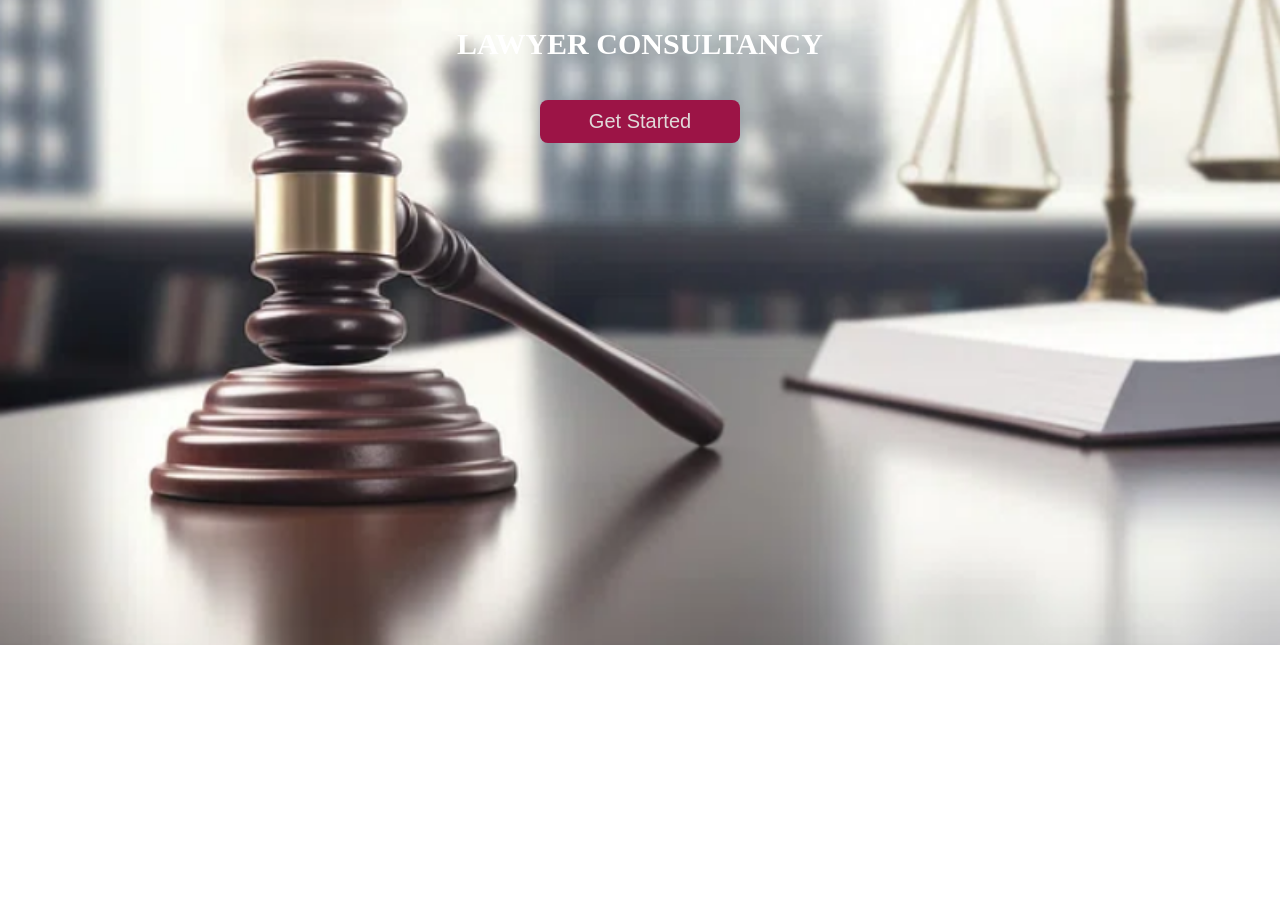
<file: index.html>
<!DOCTYPE html>
<html lang="en">
<head>
    <meta charset="UTF-8">
    <meta name="viewport" content="width=device-width, initial-scale=1.0">
    <title>Animated Car Scene</title>
    <style>

        html {
            box-sizing: border-box;
        }

        *, *:before, *:after {
            box-sizing: inherit;
        }

        body {
            
            background-image: url("court.png");
            background-size: cover; 
            background-position: center; 
            background-repeat: no-repeat; 
        margin-top: 300px;
        }


        .element {
            
            background-size: cover; 
            background-position: center; 
            width: 100%; 
            height: 400px;
}


        @keyframes dayNight {
            0% { background-position: 25% 0%; }
            50% { background-position: 76% 100%; }
            100% { background-position: 25% 0%; }
        }

        @keyframes driving {
            0% { left: -25%; }
            100% { left: 110%; bottom: 10%; transform: scale(0.5) rotateZ(0deg); }
        }

        @keyframes wheelsRotation {
            100% { transform: rotate(360deg); }
        }

        @keyframes road-moving {
            100% { transform: translate(-2400px); }
        }

        @keyframes sun-moon {
            from { transform: rotate(0deg); }
            to { transform: rotate(360deg); }
        }
        .text1
        {
            position: absolute;
            top: 3%;
            left: 50%;
            transform: translateX(-50%);
            text-align: center;
            text-decoration: solid;
            font-weight: bold;
            font-size: 30px;
            color: white;
        }

        /* Center Buttons */
        .buttons-container {
            position: absolute;
            top: 10%;
            left: 50%;
            transform: translateX(-50%);
            text-align: center;
        }


        .buttons-container button {
            display: block;
            width: 200px;
            padding: 10px 20px;
            margin: 10px auto;
            font-size: 20px;
            color: rgb(225, 217, 217);
            background-color: #9c1446;
            border: none;
            border-radius: 8px;
            cursor: pointer;
            transition: background-color 0.3s ease;
        }

        .buttons-container button:hover {
            background-color: #555;
        }

       
       
    </style>
</head>
<body>
    <div class="buttons-container">
        
        <a href="login.html" style="text-decoration: none;"><button>Get Started</button></a>
    </div>
    <div class="text1">
        <label>LAWYER CONSULTANCY</label>
    </div>

</body>
</html>
</file>
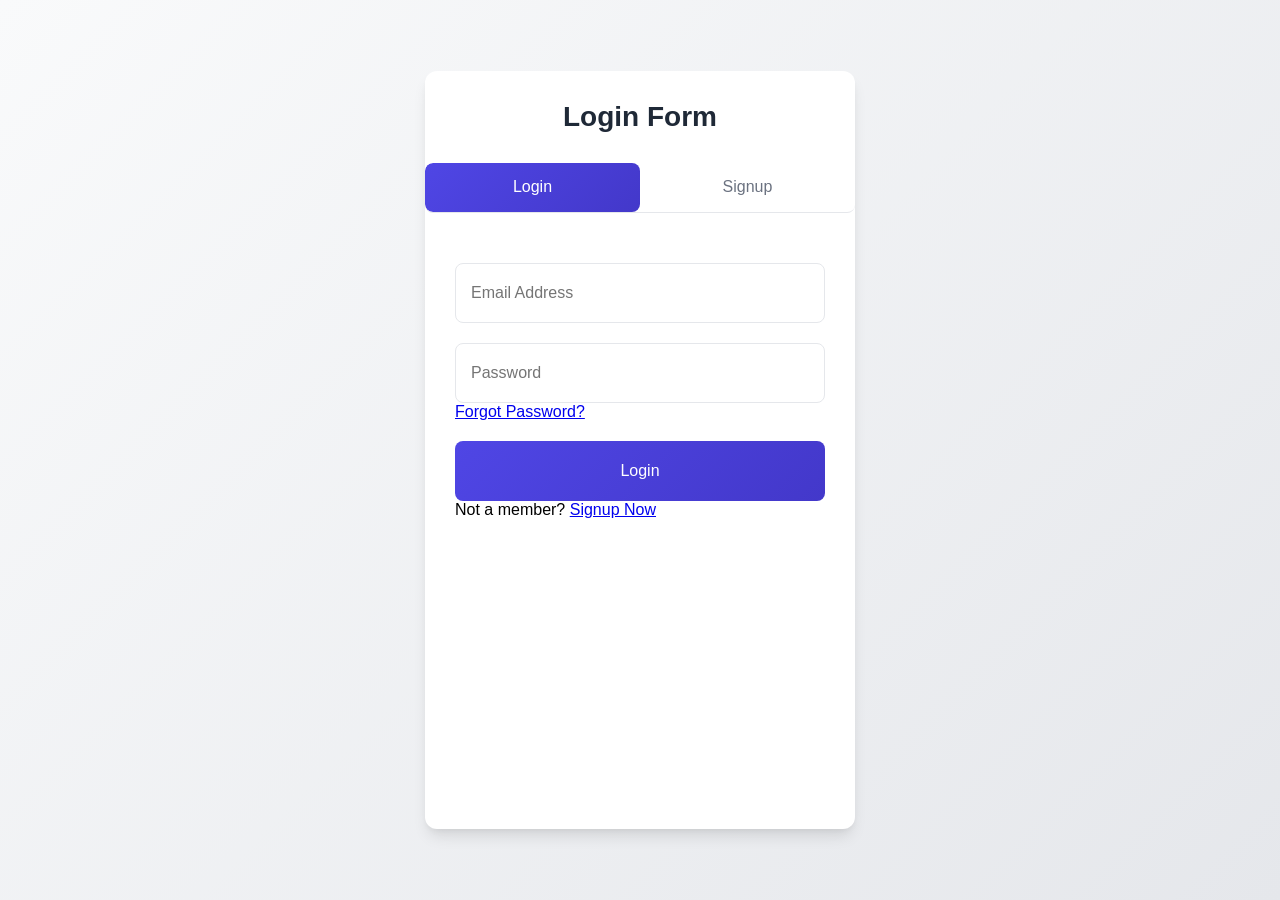
<file: login.html>
<!DOCTYPE html>
<html lang="en">

<head>
    <meta charset="UTF-8">
    <meta name="viewport" content="width=device-width, initial-scale=1.0">
    <title>Login-Signup Form with Location Popup</title>
    <style>
        :root {
            --primary-color: #4f46e5;
            --primary-hover: #4338ca;
            --secondary-color: #f3f4f6;
            --text-color: #1f2937;
            --light-text: #6b7280;
            --error-color: #ef4444;
            --success-color: #10b981;
            --border-color: #e5e7eb;
            --box-shadow: 0 10px 15px -3px rgba(0, 0, 0, 0.1), 0 4px 6px -2px rgba(0, 0, 0, 0.05);
        }

        * {
            margin: 0;
            padding: 0;
            box-sizing: border-box;
            font-family: 'Segoe UI', Tahoma, Geneva, Verdana, sans-serif;
        }

        body {
            min-height: 100vh;
            display: flex;
            align-items: center;
            justify-content: center;
            background: linear-gradient(135deg, #f9fafb 0%, #e5e7eb 100%);
            padding: 20px;
        }

        .wrapper {
            width: 100%;
            max-width: 430px;
            background: #fff;
            border-radius: 12px;
            box-shadow: var(--box-shadow);
            overflow: hidden;
        }

        .title-text {
            display: flex;
            width: 200%;
        }

        .title {
            width: 50%;
            font-size: 28px;
            font-weight: 600;
            text-align: center;
            padding: 30px 0;
            color: var(--text-color);
            transition: all 0.6s cubic-bezier(0.68, -0.55, 0.265, 1.55);
        }

        .form-container {
            width: 100%;
            overflow: hidden;
        }

        .slide-controls {
            position: relative;
            display: flex;
            height: 50px;
            width: 100%;
            overflow: hidden;
            border-radius: 8px;
            margin: 0 0 30px 0;
            justify-content: space-between;
            border-bottom: 1px solid var(--border-color);
        }

        .slide-controls .slide {
            height: 100%;
            width: 100%;
            color: var(--light-text);
            font-size: 16px;
            font-weight: 500;
            text-align: center;
            line-height: 48px;
            cursor: pointer;
            z-index: 1;
            transition: all 0.6s ease;
        }

        .slide-controls .slide-tab {
            position: absolute;
            height: 100%;
            width: 50%;
            left: 0;
            z-index: 0;
            border-radius: 8px;
            background: linear-gradient(135deg, var(--primary-color), var(--primary-hover));
            transition: all 0.6s cubic-bezier(0.68, -0.55, 0.265, 1.55);
        }

        input[type="radio"] {
            display: none;
        }

        #signup:checked~.slide-tab {
            left: 50%;
        }

        #signup:checked~label.signup,
        #login:checked~label.login {
            color: #fff;
            cursor: default;
        }

        #signup:checked~label.login,
        #login:checked~label.signup {
            color: var(--light-text);
        }

        .form-inner {
            display: flex;
            width: 200%;
        }

        .form-inner form {
            width: 50%;
            padding: 0 30px 30px 30px;
        }

        .form-inner form .field {
            height: 60px;
            width: 100%;
            margin-top: 20px;
        }

        .form-inner form .field input,
        .form-inner form .field select {
            height: 100%;
            width: 100%;
            padding: 0 15px;
            font-size: 16px;
            border-radius: 8px;
            border: 1px solid var(--border-color);
            color: var(--text-color);
            transition: all 0.3s ease;
        }

        .form-inner form .field input:focus,
        .form-inner form .field select:focus {
            border-color: var(--primary-color);
            box-shadow: 0 0 0 2px rgba(79, 70, 229, 0.2);
        }

        form .field input[type="submit"] {
            color: #fff;
            border: none;
            background: linear-gradient(135deg, var(--primary-color), var(--primary-hover));
            transition: all 0.3s ease;
            font-weight: 500;
            cursor: pointer;
        }

        form .field input[type="submit"]:hover {
            background: linear-gradient(-135deg, var(--primary-color), var(--primary-hover));
        }

        .location-box {
            margin-top: 20px;
            padding: 12px;
            border-radius: 8px;
            background-color: var(--secondary-color);
            font-size: 14px;
            color: var(--text-color);
        }

        @media (max-width: 480px) {
            .wrapper {
                max-width: 100%;
                border-radius: 0;
            }
        }
    </style>
</head>

<body>
    <div class="wrapper">
        <div class="title-text">
            <div class="title login">Login Form</div>
            <div class="title signup">Signup Form</div>
        </div>
        <div class="form-container">
            <div class="slide-controls">
                <input type="radio" name="slide" id="login" checked>
                <input type="radio" name="slide" id="signup">
                <label for="login" class="slide login">Login</label>
                <label for="signup" class="slide signup">Signup</label>
                <div class="slide-tab"></div>
            </div>
            <div class="form-inner">
                <!-- Login Form -->
                <form action="#" class="login" id="loginForm">
                    <div class="field">
                        <input type="text" placeholder="Email Address" id="loginEmail" required>
                    </div>
                    <div class="field">
                        <input type="password" placeholder="Password" id="loginPassword" required>
                    </div>
                    <input type="hidden" id="loginlatitude" name="latitude">
                    <input type="hidden" id="loginlongitude" name="longitude">
                    <div class="pass-link">
                        <a href="#">Forgot Password?</a>
                    </div>
                    <div class="field">
                        <input type="submit" value="Login" id="loginBtn">
                    </div>
                    <div class="signup-link">
                        Not a member? <a href="#">Signup Now</a>
                    </div>
                </form>

                <!-- Signup Form -->
                <form action="#" class="signup" id="signupForm">
                    <div class="field">
                        <input type="text" placeholder="Username" id="signupUsername" required>
                    </div>
                    <div class="field">
                        <input type="text" placeholder="Email Address" id="signupEmail" required>
                    </div>
                    <div class="field">
                        <input type="password" placeholder="Password" id="signupPassword" required>
                    </div>
                    <div class="field">
                        <input type="password" placeholder="Confirm Password" id="signupConfirmPassword" required>
                    </div>
                    <div class="field">
                        <select id="category" required>
                            <option value="" disabled selected>Select Category</option>
                            <option value="customer">Customer</option>
                            <option value="advocate">Advocate</option>
                            <option value="agencies">Agencies</option>
                        </select>
                    </div>

                    <!-- Hidden Fields to Capture Location -->
                    <input type="hidden" id="signuplatitude" name="latitude">
                    <input type="hidden" id="signuplongitude" name="longitude">

                    <!-- Location Box -->
                    <div id="locationBox" class="location-box">
                        <p id="locationStatus">Detecting location...</p>
                    </div>

                    <div class="field">
                        <input type="submit" value="Signup" id="signupBtn">
                    </div>
                </form>
            </div>
        </div>
    </div>

    <script src="script.js"></script>
</body>

</html>
</file>
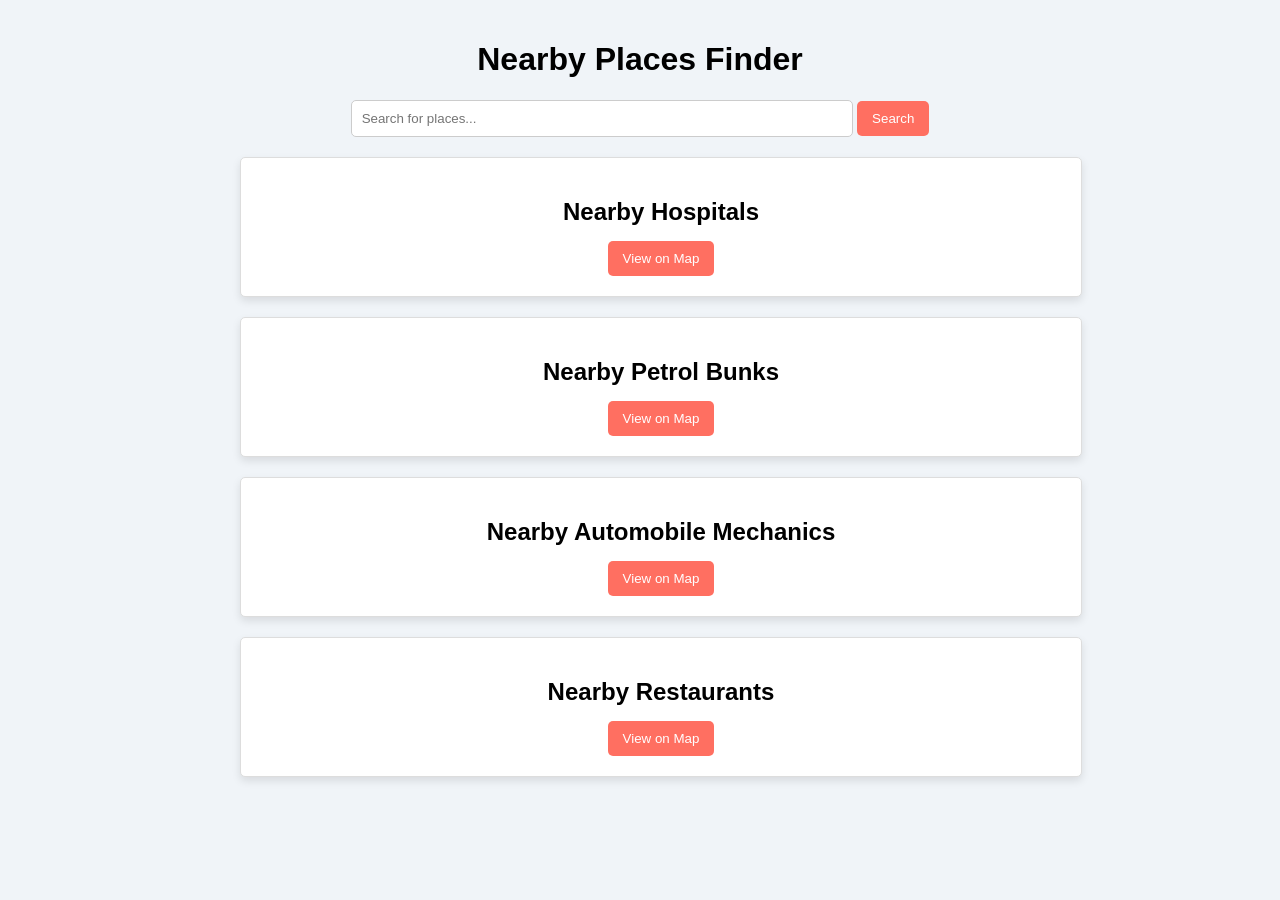
<file: nearby_locations.html>
<!DOCTYPE html>
<html lang="en">
<head>
    <meta charset="UTF-8">
    <meta name="viewport" content="width=device-width, initial-scale=1.0">
    <title>Nearby Places</title>
    <style>
        body {
            font-family: Arial, sans-serif;
            background-color: #f0f4f8; /* Light background color for better contrast */
            margin: 0;
            padding: 0;
        }

        .container {
            max-width: 800px;
            margin: auto;
            padding: 20px;
        }

        header {
            text-align: center;
            margin-bottom: 20px;
        }

        input[type="text"] {
            padding: 10px;
            width: 60%;
            border: 1px solid #ccc;
            border-radius: 5px;
        }

        button {
            padding: 10px 15px;
            background-color: #ff6f61; /* Vibrant coral color */
            color: white;
            border: none;
            border-radius: 5px;
            cursor: pointer;
        }

        button:hover {
            background-color: #ff4a40; /* Slightly darker coral on hover */
        }

        .frames {
            display: flex;
            flex-direction: column; /* Stack cards in a single column */
            gap: 20px; /* Space between cards */
        }

        .card {
            background-color: #ffffff;
            border: 1px solid #ddd;
            border-radius: 5px;
            padding: 20px;
            text-align: center;
            width: 100%; /* Full width for each card */
            box-shadow: 0 4px 8px rgba(0, 0, 0, 0.1); /* Soft shadow for depth */
        }

        .card h2 {
            margin-bottom: 15px;
           /* color: #ff6f61;  Matching color for card titles */
        }
    </style>
</head>
<body>
    <div class="container">
        <header>
            <h1>Nearby Places Finder</h1>
            <input type="text" id="searchBar" placeholder="Search for places...">
            <button id="searchButton">Search</button>
        </header>
        <div class="frames">
            <div class="card" id="hospitals">
                <h2>Nearby Hospitals</h2>
                <button class="mapButton" data-type="hospital">View on Map</button>
            </div>
            <div class="card" id="petrolBunks">
                <h2>Nearby Petrol Bunks</h2>
                <button class="mapButton" data-type="gas_station">View on Map</button>
            </div>
            <div class="card" id="mechanics">
                <h2>Nearby Automobile Mechanics</h2>
                <button class="mapButton" data-type="car_repair">View on Map</button>
            </div>
            <div class="card" id="restaurants">
                <h2>Nearby Restaurants</h2>
                <button class="mapButton" data-type="restaurant">View on Map</button>
            </div>
        </div>
    </div>

    <script>
        document.addEventListener('DOMContentLoaded', () => {
            const searchButton = document.getElementById('searchButton');
            const searchBar = document.getElementById('searchBar');
            const mapButtons = document.querySelectorAll('.mapButton');

            // Get user location
            if (navigator.geolocation) {
                navigator.geolocation.getCurrentPosition(showPosition, showError);
            } else {
                alert("Geolocation is not supported by this browser.");
            }

            function showPosition(position) {
                const lat = position.coords.latitude;
                const long = position.coords.longitude;

                // Add event listeners to map buttons
                mapButtons.forEach(button => {
                    button.addEventListener('click', () => {
                        const type = button.getAttribute('data-type');
                        openMaps(lat, long, type);
                    });
                });

                // Event listener for search button
                searchButton.addEventListener('click', () => {
                    const query = searchBar.value;
                    openMaps(lat, long, query);
                });
            }

            function openMaps(lat, long, type) {
                const baseUrl = "https://www.google.com/maps/search/?api=1";
                const query = type ? `&query=${type}+near+${lat},${long}` : `&query=${searchBar.value}`;
                const url = `${baseUrl}${query}`;
                window.open(url, '_blank');
            }

            function showError() {
                alert("Unable to retrieve your location.");
            }
        });
    </script>
</body>
</html>
</file>
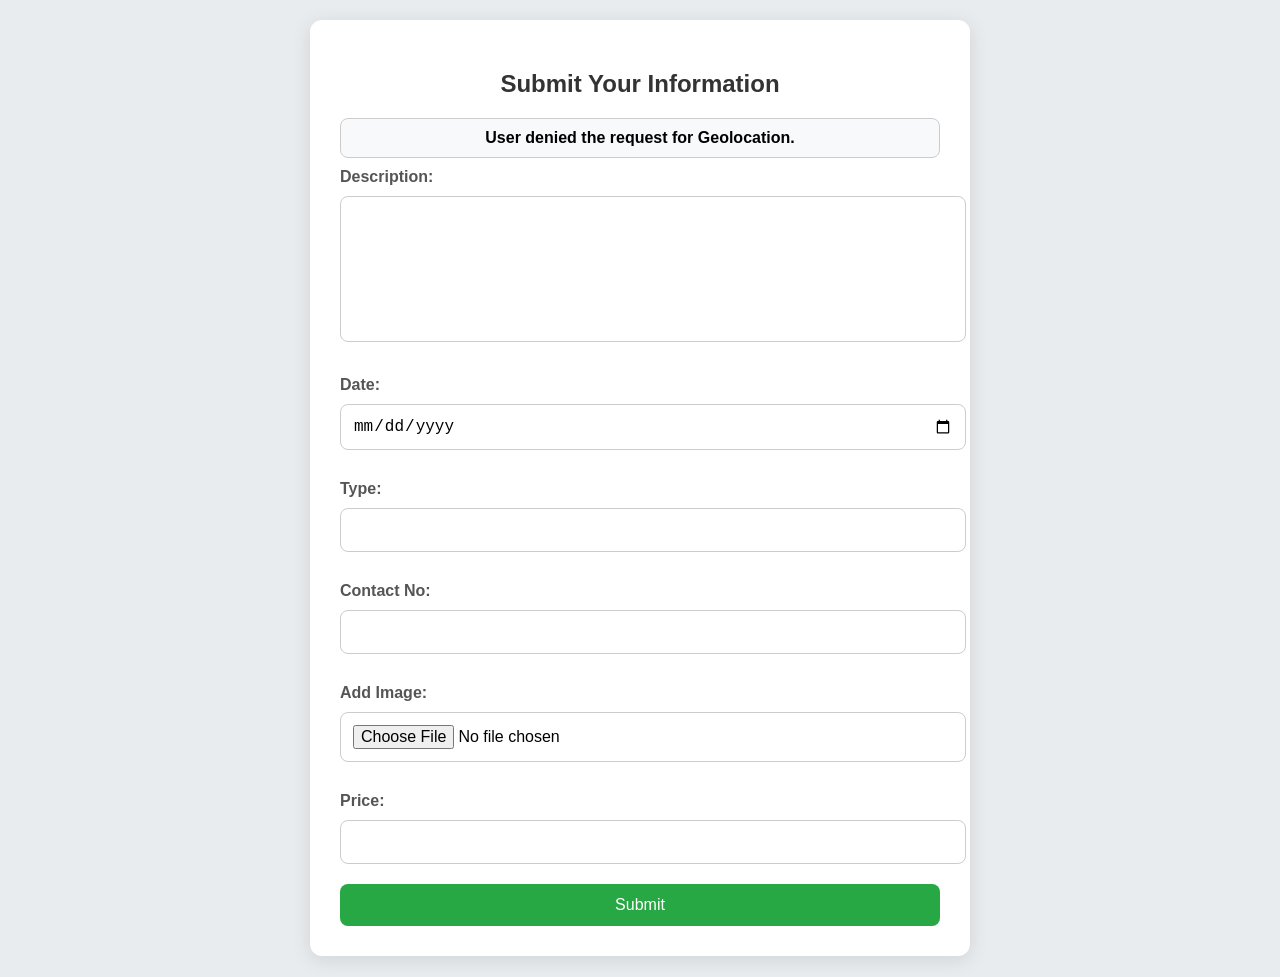
<file: user_complaint_info.html>
<!DOCTYPE html>
<html lang="en">
<head>
    <meta charset="UTF-8">
    <meta name="viewport" content="width=device-width, initial-scale=1.0">
    <title>Form with Geolocation</title>
    <style>
        body {
            font-family: 'Arial', sans-serif;
            background-color: #e9ecef;
            margin: 0;
            padding: 20px;
        }
        .container {
            max-width: 600px;
            margin: auto;
            background: #fff;
            padding: 30px;
            border-radius: 12px;
            box-shadow: 0 4px 20px rgba(0, 0, 0, 0.1);
        }
        h2 {
            text-align: center;
            color: #333;
            margin-bottom: 20px;
        }
        label {
            display: block;
            margin: 10px 0 5px;
            font-weight: bold;
            color: #555;
        }
        input[type="text"],
        input[type="date"],
        input[type="number"],
        input[type="file"],
        textarea {
            width: 100%;
            padding: 12px;
            margin: 5px 0 20px;
            border: 1px solid #ccc;
            border-radius: 8px;
            font-size: 16px;
            transition: border-color 0.3s;
        }
        input[type="text"]:focus,
        input[type="date"]:focus,
        input[type="number"]:focus,
        textarea:focus {
            border-color: #28a745;
            outline: none;
        }
        textarea {
            height: 120px;
            resize: none;
        }
        button {
            background-color: #28a745;
            color: white;
            border: none;
            padding: 12px 20px;
            border-radius: 8px;
            cursor: pointer;
            font-size: 16px;
            transition: background-color 0.3s;
            width: 100%;
        }
        button:hover {
            background-color: #218838;
        }
        .geo-location {
            margin: 10px 0;
            font-weight: bold;
            text-align: center;
            padding: 10px;
            background-color: #f8f9fa;
            border: 1px solid #ccc;
            border-radius: 8px;
        }
    </style>
</head>
<body>

<div class="container">
    <h2>Submit Your Information</h2>
    <form id="infoForm">
        <div class="geo-location" id="location">Fetching location...</div>
        
        <label for="description">Description:</label>
        <textarea id="description" name="description" required></textarea>
        
        <label for="date">Date:</label>
        <input type="date" id="date" name="date" required>
        
        <label for="type">Type:</label>
        <input type="text" id="type" name="type" required>
        
        <label for="contact">Contact No:</label>
        <input type="text" id="contact" name="contact" required>
        
        <label for="image">Add Image:</label>
        <input type="file" id="image" name="image" accept="image/*" required>
        
        <label for="price">Price:</label>
        <input type="number" id="price" name="price" required>
        
        <button type="submit">Submit</button>
    </form>
</div>

<script>
    function fetchLocation() {
        if (navigator.geolocation) {
            navigator.geolocation.getCurrentPosition(showPosition, showError);
        } else {
            document.getElementById("location").innerHTML = "Geolocation is not supported by this browser.";
        }
    }

    function showPosition(position) {
        const locationText = `Latitude: ${position.coords.latitude}, Longitude: ${position.coords.longitude}`;
        document.getElementById("location").innerHTML = locationText;
    }

    function showError(error) {
        switch(error.code) {
            case error.PERMISSION_DENIED:
                document.getElementById("location").innerHTML = "User denied the request for Geolocation.";
                break;
            case error.POSITION_UNAVAILABLE:
                document.getElementById("location").innerHTML = "Location information is unavailable.";
                break;
            case error.TIMEOUT:
                document.getElementById("location").innerHTML = "The request to get user location timed out.";
                break;
            case error.UNKNOWN_ERROR:
                document.getElementById("location").innerHTML = "An unknown error occurred.";
                break;
        }
    }

    window.onload = fetchLocation;
</script>

</body>
</html>
</file>
